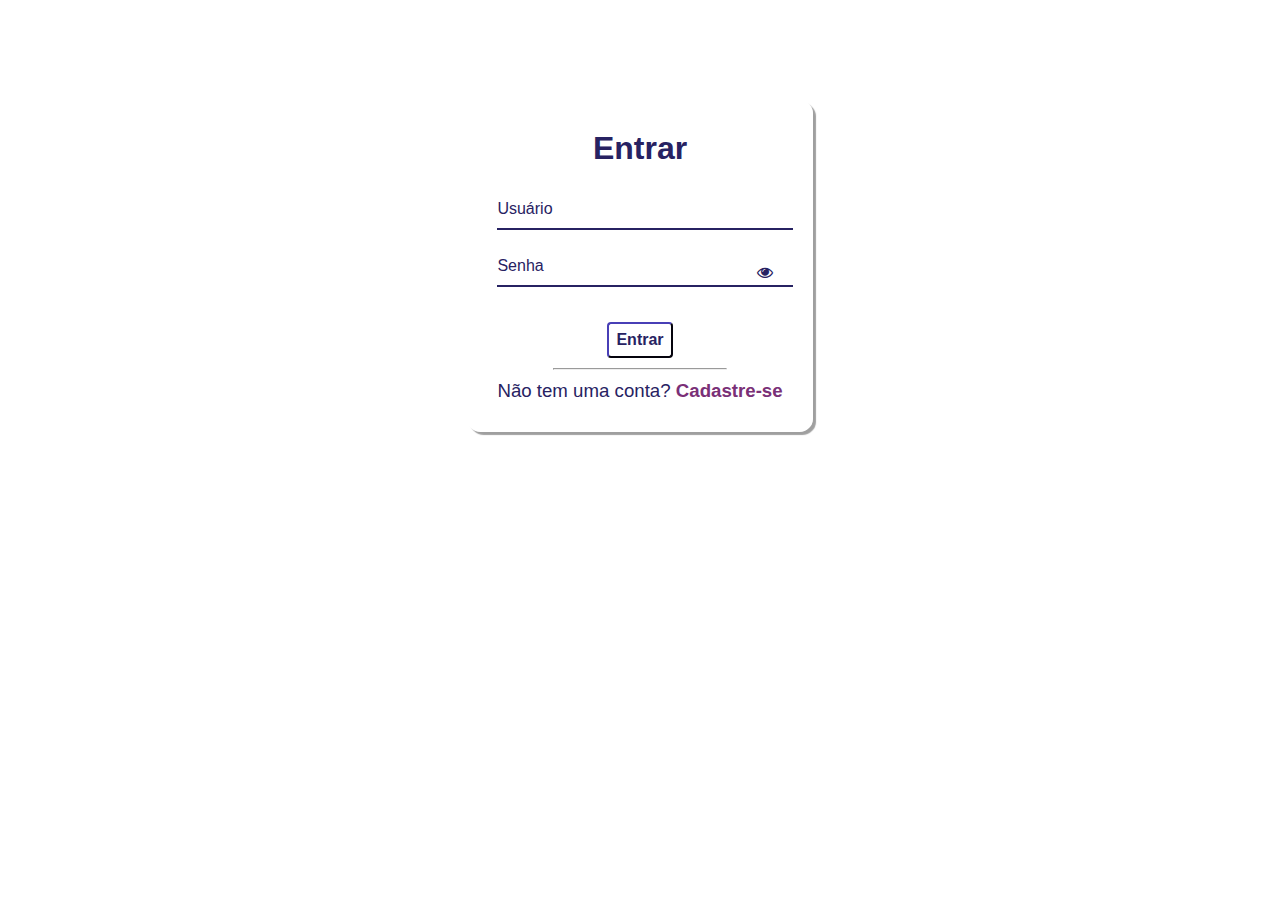
<file: index.html>
<!DOCTYPE html>
<html lang="pt-br">
<head>
    <meta charset="UTF-8">
    <meta name="viewport" content="width=device-width, initial-scale=1.0">
    <meta http-equiv="X-UA-Compatible" content="ie=edge">
    <title>Formulário</title>
    <link rel="stylesheet" href="style.css">
    <link rel="stylesheet" href="https://stackpath.bootstrapcdn.com/font-awesome/4.7.0/css/font-awesome.min.css">
</head>
<body>
<div class="container">
    <div class="card">
        <h1>Entrar</h1>

        <div id="msgError"></div>
        <div id="msgSucces"></div>



        <div class="label-float">
            <input type="text" id="usuario" placeholder="" required>
            <label id="userLabel" for="usuario">Usuário</label>
        </div>
        <div class="label-float">
            <input type="password" id="senha" placeholder="" required>
            <label id="passwordLabel" for="senha">Senha</label>
            <i class="fa fa-eye" aria-hidden="true"></i>

        </div>

        <div class="justify-center">
            <button onclick="entrar()">Entrar</button>
        </div>
        <div class="justify-center">
            <hr>
        </div>

        <p>Não tem uma conta?
            <a href="cadastro.html">Cadastre-se</a> </p>
    </div>
</div>


<script src="formulario.js"></script>
</body>
</html>
</file>
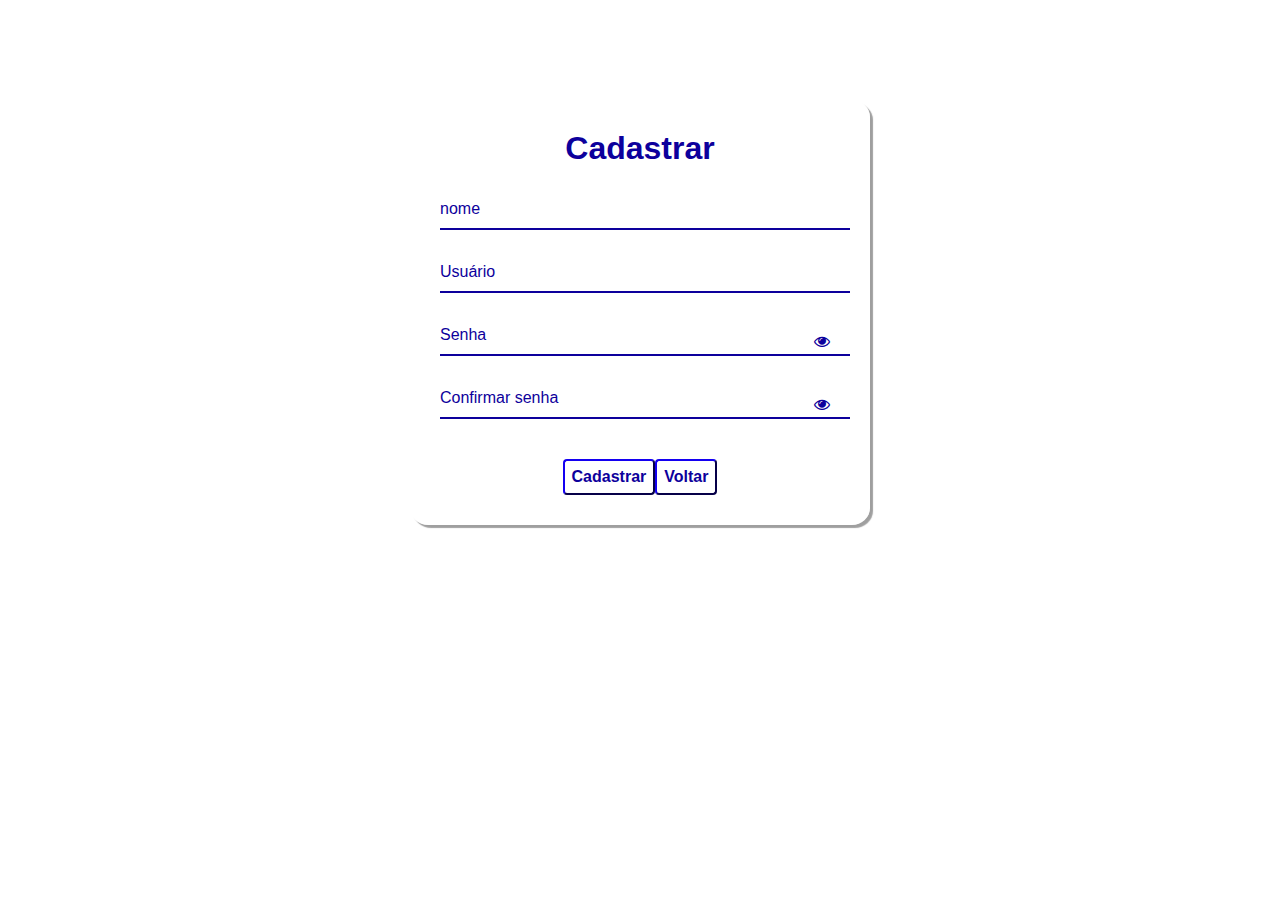
<file: cadastro.html>
<!DOCTYPE html>
<html lang="pt-br">
<head>
    <meta charset="UTF-8">
    <meta name="viewport" content="width=device-width, initial-scale=1.0">
    <meta http-equiv="X-UA-Compatible" content="ie=edge">
    <title>cadastro</title>
  <link rel="stylesheet" href="cadastro.css">
  <link rel="stylesheet" href="https://stackpath.bootstrapcdn.com/font-awesome/4.7.0/css/font-awesome.min.css">

</head>
<body>
<div class="container">
  <div class="card">
    <h1>Cadastrar</h1>
    <div id="msgError"></div>
    <div id="msgSucces"></div>
    <div class="label-float">
      <input type="text" id="nome" placeholder="" required>
      <label id="labelNome" for="nome">nome</label>
    </div>

    <div class="label-float">
      <input type="text" id="usuario" placeholder="" required>
      <label id="labelUsuario" for="usuario">Usuário</label>
    </div>
    <div class="label-float">
      <input type="password" id="senha" placeholder="" required>
      <label id="labelSenha" for="senha">Senha</label>
      <i id= "eyePassword" class="fa fa-eye" aria-hidden="true"></i>
    </div>
    <div class="label-float">
      <input type="password" id="confirmarSenha" placeholder="" required>
      <label id="labelConfirmarSenha" for="confirmarSenha">Confirmar senha</label>
      <i id="eyeValidation" class="fa fa-eye" aria-hidden="true"></i>

    </div>

    <div class="justify-center">
      <button onclick="cadastrar()">Cadastrar</button>
      <button onclick="voltar()">Voltar</button>
    </div>

  </div>
</div>

<script src="cadastro.js"></script>
</body>
</html>
</file>
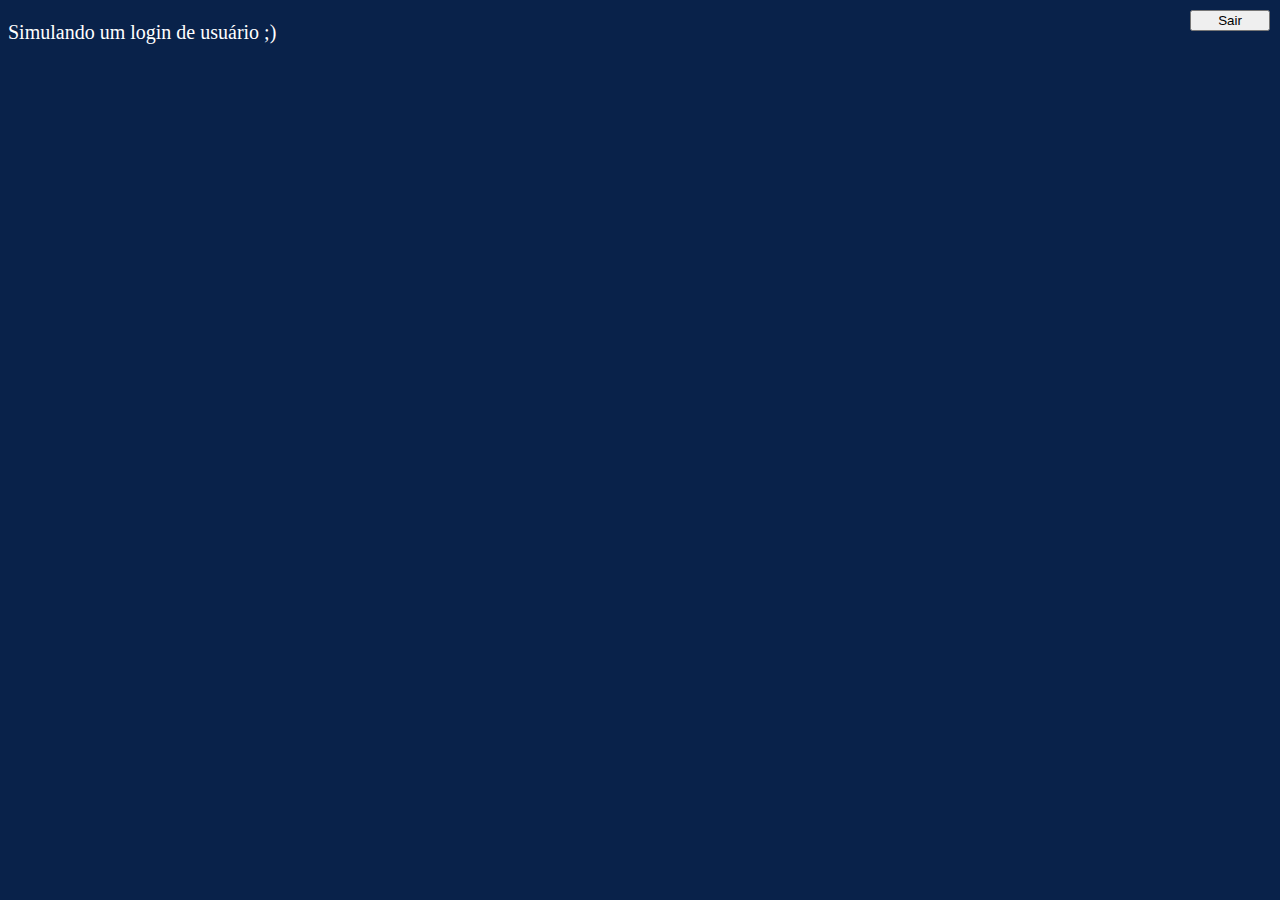
<file: PaginaInicial.html>
<!DOCTYPE html>
<html lang="pt-br">
<head>
    <meta charset="UTF-8">
    <meta name="viewport" content="width=device-width, initial-scale=1.0">
    <meta http-equiv="X-UA-Compatible" content="ie=edge">
    <title>Pagina Inicial</title>
    <link rel="stylesheet" href="inicial.css"> 
</head>
<body>

<h1 id="logado"></h1>
<p class="success">Simulando um login de usuário ;)</p>
<button onclick="sair()">Sair</button>
<script src="paginaInicial.js"></script>
</body>
</html>
</file>
<file: style.css>
*{
    margin: 0;
    padding: 0;
    font-family: "Roboto Light", sans-serif;
}

body{
    background-image: url("https://i.imgur.com/K8lDBYU.jpg");
    background-size: cover;
    background-repeat: no-repeat;
    background-attachment: fixed;


}

.container{
    display: flex;
    justify-content: center;
    width: 100%;
    margin-top: 100px;

}

.card{
    background-color: #ffffff80;
    padding: 30px;
    border-radius: 4%;
    box-shadow: 3px 3px 1px 0px #00000060;
}

h1{
    text-align: center;
    margin-bottom: 20px;
    color: #272262;
}

.label-float input{
    width: 100%;
    padding: 5px 5px;
    display: inline-block;
    border: 0px;
    border-bottom: 2px solid #272262;
    background-color: transparent;
    outline: none;
    min-width: 180px;
    font-size: 16px;
    transition: all .3s ease-out;
    border-radius: 0;
}

.label-float{
    position: relative;
    padding-top: 13px;
    margin-top: 5%;
    margin-bottom: 5%;
}

.label-float input:focus{
    border-bottom: 2px solid #4038a0;
}

.label-float label{
    color: #272262;
    pointer-events: none;
    position: absolute;
    top:0;
    left:0;
    margin-top: 13px;
    transition: all .3s ease-out;
}

.label-float input:focus + label,
.label-float input:valid + label {
font-size: 13px;
    margin-top: 0;
    color: #4038a0;
}

button{
    background-color: transparent;
    border-color: #272262;
    color: #272262;
    padding: 7px;
    font-weight: bold;
    font-size: 12pt;
    margin-top: 20px;
    border-radius: 4px;
    cursor: pointer;
    outline: none;
    transition: all .4s ease-out;

}

button:hover{
    background-color: #272262;
    color: #fff;
}

.justify-center{
    display: flex;
    justify-content: center;
}

hr{
    margin-top: 10px;
    margin-bottom: 10px;
    width: 60%;
}

p{
    color: #272262;
    font-size: 14pt;
    text-align: center;
}

a{
    color: #7a3077;
    font-weight: bold;
    text-decoration: none;
}

a:hover{
    color: #272262;
    transition: all .3s ease-out;

}
.fa-eye{
    position: absolute;
    top: 20px;
    right: 10px;
    cursor: pointer;
    color: #272262;
}

#msgError{
    text-align: center;
    color: #ff0000;
    background-color: #ffbbbb;
    padding: 10px;
    border-radius: 4px;
    display: none;
}
#msgSucces{
    text-align: center;
    color: #00bb00;
    background-color: #bbffbe;
    padding: 10px;
    border-radius: 4px;
    display: none;
}
</file>
<file: cadastro.css>
*{
    margin: 0;
    padding: 0;
    font-family: "Roboto Light", sans-serif;
}

body{
    background-image: url("https://i.imgur.com/XbRg9D7.png");
    background-size: cover;
    background-repeat: no-repeat;
    background-attachment: fixed;


}

.container{
    display: flex;
    justify-content: center;
    width: 100%;
    margin-top: 100px;

}

.card{
    background-color: #ffffff80;
    padding: 30px;
    border-radius: 4%;
    box-shadow: 3px 3px 1px 0px #00000060;
    width: 400px;
}

h1{
    text-align: center;
    margin-bottom: 20px;
    color: #0d009c;
}

.label-float input{
    width: 100%;
    padding: 5px 5px;
    display: inline-block;
    border: 0px;
    border-bottom: 2px solid #0d009c;
    background-color: transparent;
    outline: none;
    min-width: 180px;
    font-size: 16px;
    transition: all .3s ease-out;
    border-radius: 0;
}

.label-float{
    position: relative;
    padding-top: 13px;
    margin-top: 5%;
    margin-bottom: 5%;
}

.label-float input:focus{
    border-bottom: 2px solid #4038a0;
}

.label-float label{
    color: #0d009c;
    pointer-events: none;
    position: absolute;
    top:0;
    left:0;
    margin-top: 13px;
    transition: all .3s ease-out;
}

.label-float input:focus + label,
.label-float input:valid + label{
    font-size: 13px;
    margin-top: 0;
    color: #4038a0;
}

button{
    background-color: transparent;
    border-color: #0d009c;
    color: #0d009c;
    padding: 7px;
    font-weight: bold;
    font-size: 12pt;
    margin-top: 20px;
    border-radius: 4px;
    cursor: pointer;
    outline: none;
    transition: all .4s ease-out;

}

button:hover{
    background-color: #0d009c;
    color: #fff;
}

.justify-center{
    display: flex;
    justify-content: center;
}
.fa-eye{
    position: absolute;
    top: 20px;
    right: 10px;
    cursor: pointer;
    color: #0d009c;
}

#msgError{
    text-align: center;
    color: #ff0000;
    background-color: #ffbbbb;
    padding: 10px;
    border-radius: 4px;
    display: none;
}
#msgSucces{
    text-align: center;
    color: #00bb00;
    background-color: #bbffbe;
    padding: 10px;
    border-radius: 4px;
    display: none;
}
</file>
<file: inicial.css>
body{
    background-color: rgba(9,34,74,255);
}
h1{
    color: white;
}
button{
    position: absolute;
    width: 80px;
    top: 10px;
    right: 10px;
}
button:hover{
    background-color: rgba(5,67,117,255);
    cursor: pointer;
}

.success{
    font-size: 20px;
    color: #ffffff;
}
</file>
